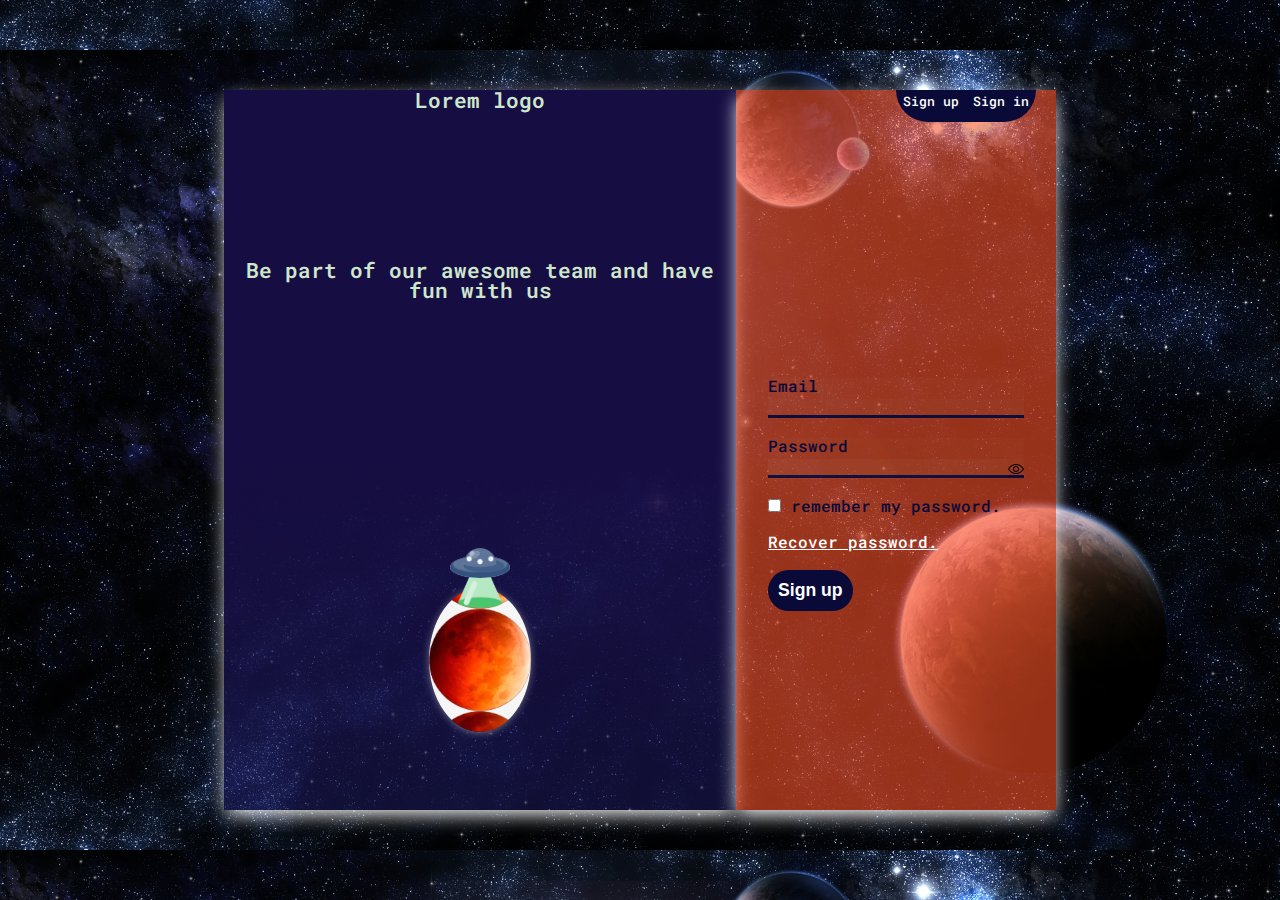
<file: index.html>
<!DOCTYPE html>
<html lang="en">

<head>
    <meta charset="UTF-8">
    <meta http-equiv="X-UA-Compatible" content="IE=edge">
    <meta name="viewport" content="width=device-width, initial-scale=1.0">
    <link rel="stylesheet" href="./src/styles/reset.css">
    <link rel="stylesheet" href="./src/styles/styles.css">
    <link rel="preconnect" href="https://fonts.googleapis.com">
    <link rel="preconnect" href="https://fonts.gstatic.com" crossorigin>
    <link
        href="https://fonts.googleapis.com/css2?family=Roboto+Mono:ital,wght@0,300;0,400;0,500;1,300;1,400&display=swap"
        rel="stylesheet">
    <title>2-form</title>
</head>

<body>
    <main id="container">
        <header class="image-logo-box">
            <div class="logo capitalize">lorem logo</div>
            <span class="capitalize">be part of our awesome team and have fun with us</span>
            <div class="image-interactive">
                <img src="./src/images/ufo.png" alt="ufo image">
                <div class="planet-ufo"></div>
            </div>
        </header>
        <div class="form-wrapper">
            <div class="button-alternate">
                <a href="./register.html" id="button-sign-up" class="cursor-pointer capitalize" type="button">sign up</a>
                <a href="./register.html" id="button-sign-in" class="cursor-pointer capitalize" type="button">sign in</a>
            </div>
            <form action="">
                <div class="field-box">
                    <label for="email-login " class="capitalize">email</label>
                    <input type="email" id="email-login" required>
                </div>
                <div class="field-box">
                    <label for="password-login" class="capitalize">password</label>
                    <div class="align-input">
                        <input type="password" id="input-password-login" minlength="4" required>
                        <img src="/src/images/visibility.png" class="cursor-pointer" alt="view and not view"
                            id="view-password-login-image">
                    </div>
                </div>
                <div class="align-input-checkbox">
                    <input type="checkbox" name="checkbox-login" id="checkbox-login">
                    <label for="checkbox-login" class="capitalize">remember my password.</label>
                </div>
                    <a href="recoverPassword.html" class="capitalize">recover password.</a>
                <button class="cursor-pointer button-login capitalize" name="button-login-name" id="button-login-id">sign
                    up</button>
            </form>
        </div>
    </main>
    <script src="src/scripts/scriptsLogin.js"></script>
</body>

</html>
</file>
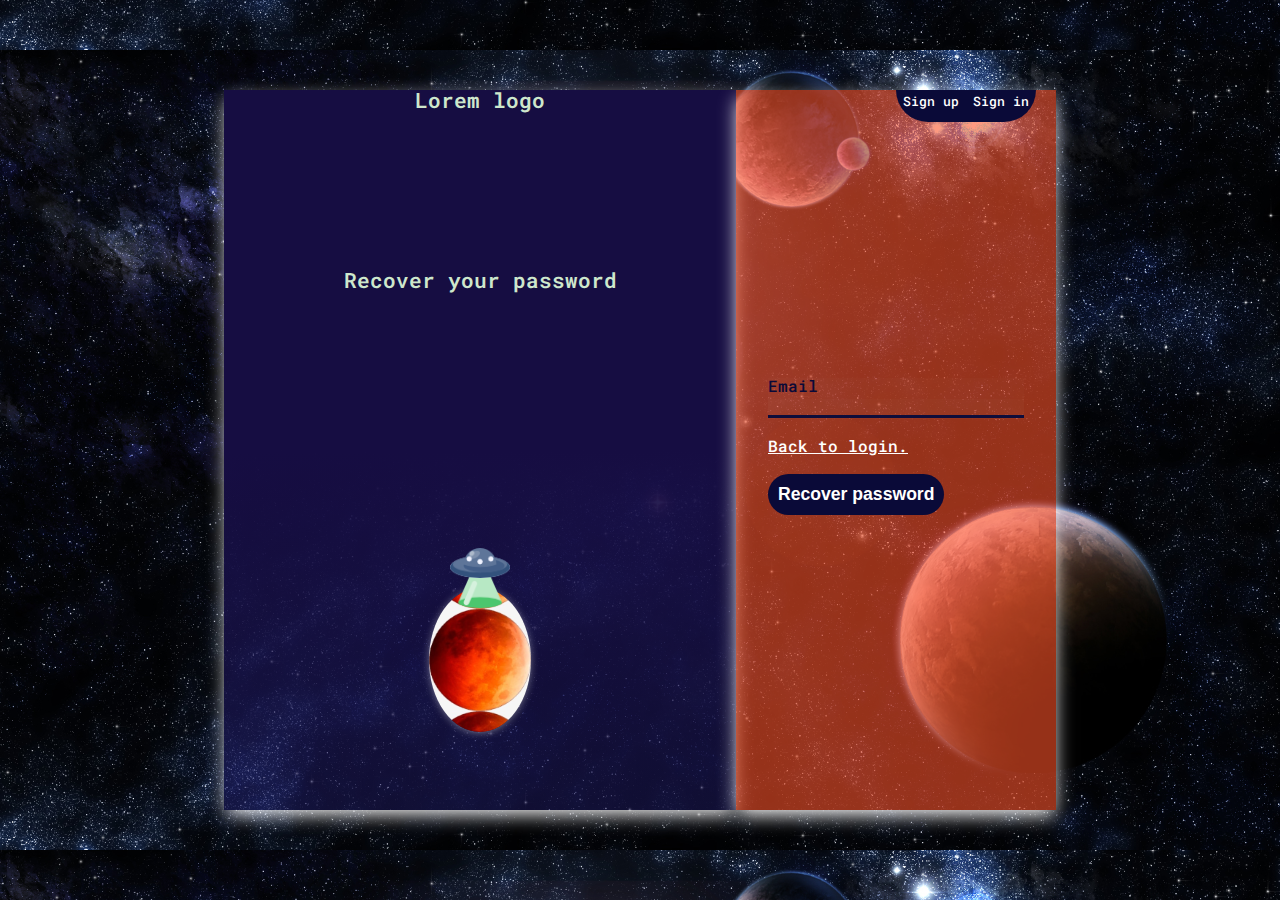
<file: recoverPassword.html>
<!DOCTYPE html>
<html lang="en">

<head>
    <meta charset="UTF-8">
    <meta http-equiv="X-UA-Compatible" content="IE=edge">
    <meta name="viewport" content="width=device-width, initial-scale=1.0">
    <link rel="stylesheet" href="./src/styles/reset.css">
    <link rel="stylesheet" href="./src/styles/styles.css">
    <link rel="preconnect" href="https://fonts.googleapis.com">
    <link rel="preconnect" href="https://fonts.gstatic.com" crossorigin>
    <link
        href="https://fonts.googleapis.com/css2?family=Roboto+Mono:ital,wght@0,300;0,400;0,500;1,300;1,400&display=swap"
        rel="stylesheet">
    <title>recover password</title>
</head>

<body>
    <main id="container">
        <header class="image-logo-box">
            <div class="logo capitalize">lorem logo</div>
            <span class="capitalize">recover your password</span>
            <div class="image-interactive">
                <img src="./src/images/ufo.png" alt="ufo image">
                <div class="planet-ufo"></div>
            </div>
        </header>
        <div class="form-wrapper">
            <div class="button-alternate">
                <a href="./register.html" id="button-sign-up" class="cursor-pointer capitalize" type="button">sign up</a>
                <a href="./register.html" id="button-sign-in" class="cursor-pointer capitalize" type="button">sign in</a>
            </div>
            <form action="">
                <div class="field-box">
                    <label for="email-recover-password" class="capitalize">email</label>
                    <input type="email" id="email-recover-password" required>
                </div>
                <a href="./index.html" for="checkbox-login" class="capitalize">back to login.</a>
                <button class="cursor-pointer button-login capitalize" name="button-login-name" id="button-login-id">recover password</button>
            </form>
        </div>
    </main>
</body>

</html>
</file>
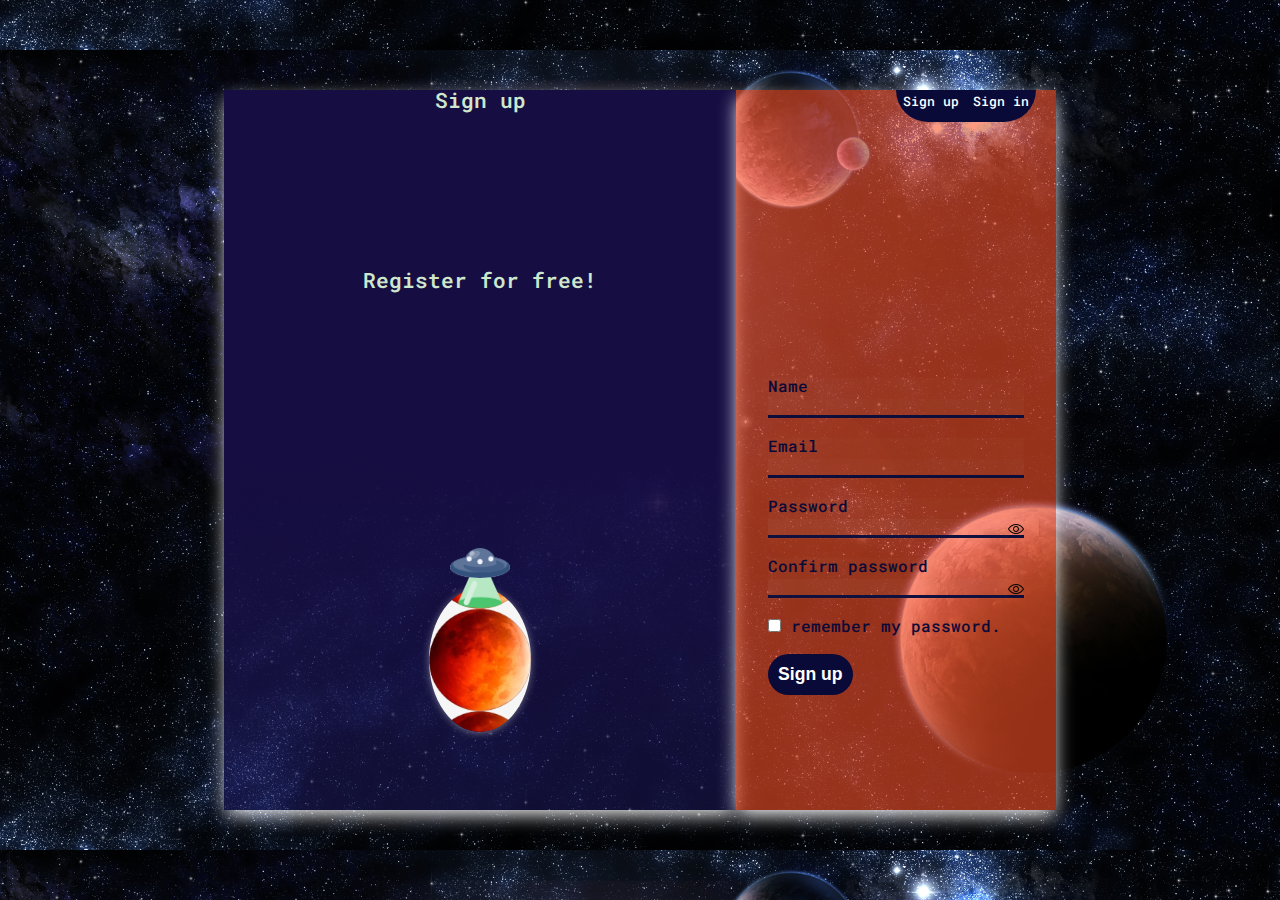
<file: register.html>
<!DOCTYPE html>
<html lang="en">
<head>
    <meta charset="UTF-8">
    <meta http-equiv="X-UA-Compatible" content="IE=edge">
    <meta name="viewport" content="width=device-width, initial-scale=1.0">
    <link rel="stylesheet" href="./src/styles/reset.css">
    <link rel="stylesheet" href="./src/styles/styles.css">
    <link rel="preconnect" href="https://fonts.googleapis.com">
    <link rel="preconnect" href="https://fonts.gstatic.com" crossorigin>
    <link
        href="https://fonts.googleapis.com/css2?family=Roboto+Mono:ital,wght@0,300;0,400;0,500;1,300;1,400&display=swap"
        rel="stylesheet">
    <title>registration</title>
</head>
<body>
    <main id="container">
        <header class="image-logo-box">
            <div class="logo capitalize">sign up</div>
            <span class="capitalize">register for free!</span>
            <div class="image-interactive">
                <img src="./src/images/ufo.png" alt="ufo image">
                <div class="planet-ufo"></div>
            </div>
        </header>
        <div class="form-wrapper">
            <div class="button-alternate">
                <a href="./register.html" id="button-sign-up" class="cursor-pointer capitalize" type="button">sign up</a>
                <a href="./index.html" id="button-sign-in" class="cursor-pointer capitalize" type="button">sign in</a>
            </div>
            <form action="">
                <div class="field-box">
                    <label for="name" class="capitalize">name</label>
                    <input type="text" id="name-register" required>
                </div>
                <div class="field-box">
                    <label for="email-register"class="capitalize">email</label>
                    <input type="email" id="email-register" required>
                </div>
                <div class="field-box">
                    <label for="password-register" class="capitalize">password</label>
                    <div class="align-input">
                        <input type="password" id="input-password-register" minlength="4" required>
                        <img src="/src/images/visibility.png" class="cursor-pointer" alt="view and not view"
                            id="view-password-register-image">
                    </div>
                </div>
                <div class="field-box">
                    <label for="password-register-confirm" class="capitalize">confirm password</label>
                    <div class="align-input">
                        <input type="password" id="input-password-register-confirm" minlength="4" required>
                        <img src="/src/images/visibility.png" class="cursor-pointer" alt="view and not view"
                            id="view-password-register-confirm-image">
                    </div>
                </div>
                <div class="align-input-checkbox">
                    <input type="checkbox" name="checkbox-register" id="checkbox-register" required>
                    <label for="checkbox-register"class="capitalize">remember my password.</label>
                </div>
                <button class="cursor-pointer button-login capitalize" name="button-register-id" id="button-register-id">sign up</button>
            </form>
        </div>
    </main>
    <script src="./src/scripts/scriptsRegister.js"></script>
</body>
</html>
</file>
<file: src/styles/styles.css>
#container {
    width: 100%;
    height: 100vh;
    display: flex;
    align-items: center;
    justify-content: center;
    background-image: url(/src/images/planetsImage.jpg);
    background-size: 100%;
    background-position: center;
    font-family: "Roboto Mono", monospace;
}

.image-logo-box {
    width: 40%;
    height: 80%;
    display: flex;
    align-items: center;
    justify-content: space-between;
    flex-direction: column;
    background-image: linear-gradient(rgb(22, 13, 66) 50%, rgba(31, 27, 99, 0.493));
    color: #cee7cc;
    font-size: 1.3rem;
    text-align: center;
    font-weight: 600;
    box-shadow: 0px 7px 18px -3px #ffffff;
}

.capitalize::first-letter{
    text-transform: capitalize;
}

.image-interactive {
    width: 100%;
    height: 50%;
    display: flex;
    align-items: center;
    justify-content: center;
    flex-direction: column;
}

.image-interactive > img {
    width: 60px;
    transform: translateY(20px);
    /* display: ; */
}

.planet-ufo{
    width: 20%;
    height: 40%;
    display: flex;
    align-items: center;
    justify-content: center;
    border-radius: 50%;
    background-image: url(/src/images/planetMars.jpeg);
    background-size: 100%;
    background-position: center;
    box-shadow: 0px 1px 10px -2px #ffffff98;
}

.mancha{
    width: 20%;
    height: 20%;
    background-color: #3e533c;
}

.mancha1{
    transform: translateY(25px) translateX(-10px);
    border-radius: 50%;
}

.mancha2{
    transform: translateY(34px) translateX(20px);
    border-radius: 50%;
}

.mancha3{
    transform: translateY(20px);
    border-radius: 50%;
}

.form-wrapper {
    width: 25%;
    height: 80%;
    background-color: #ff532896;
    display: flex;
    align-items: center;
    justify-content: space-between;
    flex-direction: column;
    color: #0a0a38;
    font-size: 1rem;
    font-weight: 500;
    text-align: center;
    box-shadow: 0px 7px 18px -2px #ffffff;
}

form {
    width: 80%;
    height: 60%;
    display: flex;
    align-items: flex-start;
    justify-content: flex-start;
    flex-direction: column;
}

.button-alternate {
    width: 100%;
    height: 40px;
    display: flex;
    align-items: flex-start;
    justify-content: flex-end;
    padding: 0 20px 0 0;
}

.button-alternate > button{
    width: 70px;
    height: 80%;
    border: none;
    outline: none;
    text-align: center;
    background-color: #0a0a38;
    color: #ffffff;
    font-weight: 600;
}

#button-sign-in {
    width: 70px;
    height: 80%;
    background-color: #0a0a38;  
    border-radius: 0 0 50px 0;
    color: #ffffff;
    font-size: 0.8rem;
    text-decoration: none;
    padding: 5px 0 0 0;
}

#button-sign-in:hover {
    border-radius: 0 0 50px 0;
    transition-duration: 0.2s;
    background-color: #0a0a3879;
}

#button-sign-up {
    width: 70px;
    height: 80%;
    background-color: #0a0a38;
    border-radius: 0 0 0 50px;
    color: #ffffff;
    font-size: 0.8rem;
    text-decoration: none;
    padding: 5px 0 0 0;
}

#button-sign-up:hover {
    border-radius: 0 0 0 50px;
    transition-duration: 0.2s;
    background-color: #0a0a3886;
}

.field-box {
    width: 100%;
    height: 40px;
    margin-bottom: 20px;
    display: flex;
    align-items: flex-start;
    flex-direction: column;
    border-bottom: 3px solid #0a0a38;
    outline: none;
    background-color: #ffffff04;
    font-size: 16px;
}

.field-box > input {
    width: 100%;
    height: 100%;
    border: none;
    color: #0a0a38;
    outline: none;
    background-color: #ffffff04;
    font-size: 16px;
}

.field-box > label {
    margin: 0 0 5px 0;
}

.align-input {
    width: 100%;
    height: 100%;
    display: flex;
    align-items: center;
    justify-content: space-between;
    background-color: #ffffff04;
}

.align-input > input {
    width: 100%;
    height: 100%;
    border: none;
    color: #0a0a38;
    outline: none;
    background-color: #ffffff04;
    font-size: 16px;
}

.align-input-checkbox {
    margin: 0 0 20px 0;
}

.button-login {
    padding: 10px;
    background-color: #0a0a38;
    border-radius: 50px;
    border: none;
    color: #ffffff;
    font-size: 1.1rem;
    font-weight: 600;
}

.button-login:hover {
    transition-duration: 0.3s;
    background-color: #0a0a388a;
}
</file>
